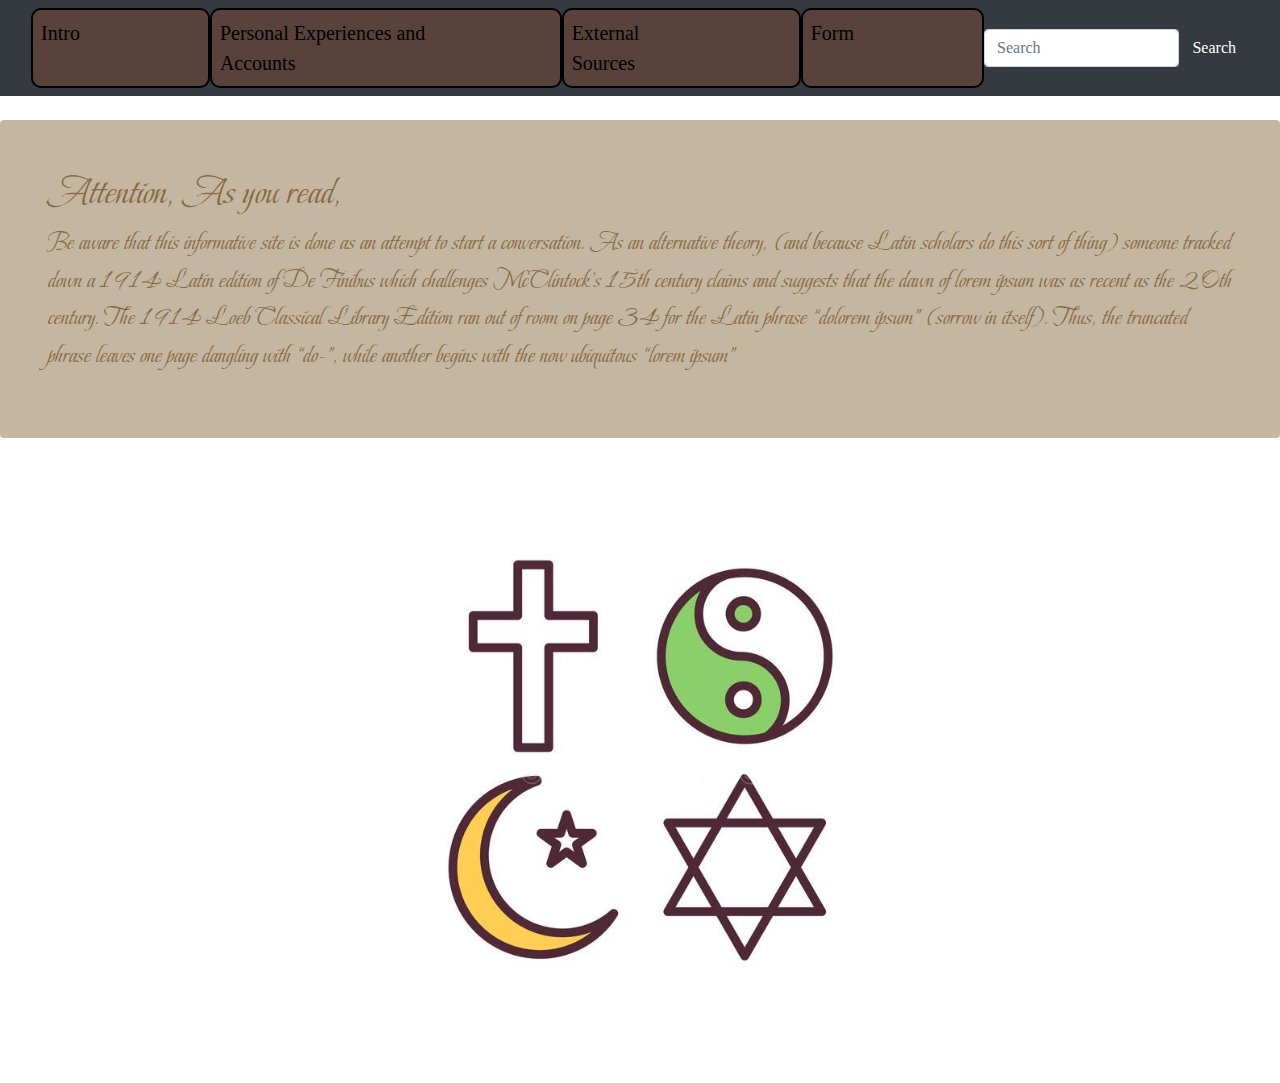
<file: Index.html>
<!DOCTYPE html>
<html lang="en">
<head>
    <link rel="stylesheet" href="https://cdn.jsdelivr.net/npm/bootstrap@4.3.1/dist/css/bootstrap.min.css" integrity="sha384-ggOyR0iXCbMQv3Xipma34MD+dH/1fQ784/j6cY/iJTQUOhcWr7x9JvoRxT2MZw1T" crossorigin="anonymous">

    <meta charset="UTF-8">
    <meta http-equiv="X-UA-Compatible" content="IE=edge">
    <meta name="viewport" content="width=device-width, initial-scale=1.0">
    <title>Document</title>
    <link rel="stylesheet" href="Styles.css" /> 
    <link rel="icon" type="image/x-icon" href="ReligionIcon.jpeg">
    <script src="Linkhover.js"></script>

    <style>
        li{
            border: 2px solid black;
            border-collapse: collapse;
            
            padding-right: 120px;
            border-radius: 10px;
            background-color: rgba(160, 82, 53, 0.342);
        }
    </style>
</head>
<body  style= "background-image: url(https://media.istockphoto.com/photos/old-stained-paper-texture-picture-id523766804?b=1&k=20&m=523766804&s=612x612&w=0&h=f8tmDlIzbGjtEmx1zoTLq4ZwtIEY8WoTFh2V-Xz_QGk=);">
    <nav class="navbar navbar-expand-sm bg-dark navbar-dark">
        <div style="background-image: url(https://cdn.shoplightspeed.com/shops/628395/files/16550306/1600x2048x1/egyptian-papyrus-light-16-x-24.jpg); font-family: 'Times New Roman', Times, serif; font-size: 20px; " class="container-fluid">
          <ul class="navbar-nav">
            <li  class="nav-item">
              <a style= "color: black; "  class="nav-link" href="Intro.html">Intro</a>
            </li>
            <li class="nav-item">
              <a style= "color: black" class="nav-link" href="PersonalExperiences.html">Personal Experiences and Accounts</a>
            </li>
            <li class="nav-item">
              <a style= "color: black" class="nav-link" href="ExternaSources.html">External Sources</a>
            </li>
            <li class="nav-item">
              <a style= "color: black" class="nav-link" href="Form.html">Form</a>
            </li>
          </ul>
          <form class="d-flex">
            <input class="form-control me-2" type="text" placeholder="Search">
            <button class="btn btn-dark" type="button">Search</button>
          </form>
        </div>
      </nav>
      <div class="mt-4 p-5 rounded" style="background-color: rgba(122, 89, 40, 0.438); color: rgba(112, 77, 32, 0.74);">
        <h1>Attention, As you read,</h1>
        <p style=>Be aware that this informative site is done as an attempt to start a conversation.
            As an alternative theory, 
            (and because Latin scholars do this sort of thing) someone tracked down a 1914 Latin edition of De Finibus which challenges 
            McClintock's 15th century claims and suggests that the dawn of lorem ipsum was as recent as the 20th century. The 1914 Loeb 
            Classical Library Edition ran out of room on page 34 for the Latin phrase “dolorem ipsum” (sorrow in itself). Thus, 
            the truncated phrase leaves one page dangling with “do-”, while another begins with the now ubiquitous “lorem ipsum”</p>
      </div>
      <script src="Linkhover.js"></script>
      <img src="IMG_2753.jpg" width="645" height="645" usemap="#image-map" style= "display: block;
      margin-left: auto;
      margin-right: auto;">


      <map name="image-map" id="image-map">

          <area target="_parent" alt="Christianity" title="Christianity" href="Christianity.html" coords="394,408,4,2" shape="rect">
          <area target="_parent" alt="Islam" title="Islam" href="Islam.html" coords="4,799,396,409" shape="rect">
          <area target="_parent" alt="Judaism" title="Judaism" href="Judaism.html" coords="797,797,397,409" shape="rect">
          <area target="_parent" alt="Daoism" title="Daoism" href="Daoism.html" coords="796,0,395,408" shape="rect">

      </map>
</body>
</html>
</file>
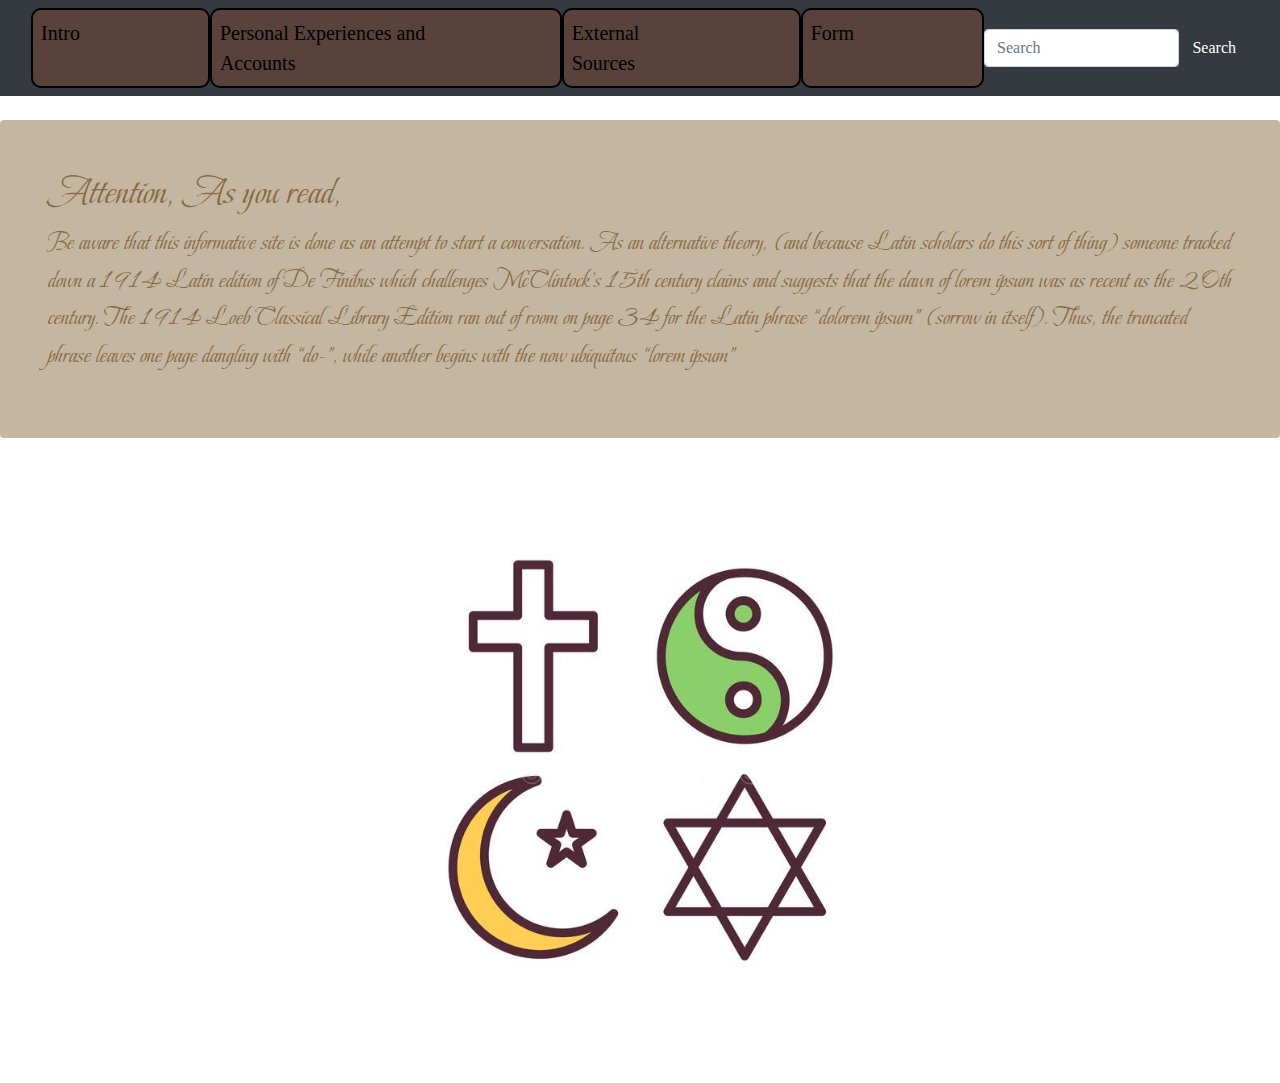
<file: index.html>
<!DOCTYPE html>
<html lang="en">
<head>
    <link rel="stylesheet" href="https://cdn.jsdelivr.net/npm/bootstrap@4.3.1/dist/css/bootstrap.min.css" integrity="sha384-ggOyR0iXCbMQv3Xipma34MD+dH/1fQ784/j6cY/iJTQUOhcWr7x9JvoRxT2MZw1T" crossorigin="anonymous">

    <meta charset="UTF-8">
    <meta http-equiv="X-UA-Compatible" content="IE=edge">
    <meta name="viewport" content="width=device-width, initial-scale=1.0">
    <title>Document</title>
    <link rel="stylesheet" href="Styles.css" /> 
    <link rel="icon" type="image/x-icon" href="ReligionIcon.jpeg">
    <script src="Linkhover.js"></script>

    <style>
        li{
            border: 2px solid black;
            border-collapse: collapse;
            
            padding-right: 120px;
            border-radius: 10px;
            background-color: rgba(160, 82, 53, 0.342);
        }
    </style>
</head>
<body  style= "background-image: url(https://media.istockphoto.com/photos/old-stained-paper-texture-picture-id523766804?b=1&k=20&m=523766804&s=612x612&w=0&h=f8tmDlIzbGjtEmx1zoTLq4ZwtIEY8WoTFh2V-Xz_QGk=);">
    <nav class="navbar navbar-expand-sm bg-dark navbar-dark">
        <div style="background-image: url(https://cdn.shoplightspeed.com/shops/628395/files/16550306/1600x2048x1/egyptian-papyrus-light-16-x-24.jpg); font-family: 'Times New Roman', Times, serif; font-size: 20px; " class="container-fluid">
          <ul class="navbar-nav">
            <li  class="nav-item">
              <a style= "color: black; "  class="nav-link" href="Intro.html">Intro</a>
            </li>
            <li class="nav-item">
              <a style= "color: black" class="nav-link" href="PersonalExperiences.html">Personal Experiences and Accounts</a>
            </li>
            <li class="nav-item">
              <a style= "color: black" class="nav-link" href="ExternaSources.html">External Sources</a>
            </li>
            <li class="nav-item">
              <a style= "color: black" class="nav-link" href="Form.html">Form</a>
            </li>
          </ul>
          <form class="d-flex">
            <input class="form-control me-2" type="text" placeholder="Search">
            <button class="btn btn-dark" type="button">Search</button>
          </form>
        </div>
      </nav>
      <div class="mt-4 p-5 rounded" style="background-color: rgba(122, 89, 40, 0.438); color: rgba(112, 77, 32, 0.74);">
        <h1>Attention, As you read,</h1>
        <p style=>Be aware that this informative site is done as an attempt to start a conversation.
            As an alternative theory, 
            (and because Latin scholars do this sort of thing) someone tracked down a 1914 Latin edition of De Finibus which challenges 
            McClintock's 15th century claims and suggests that the dawn of lorem ipsum was as recent as the 20th century. The 1914 Loeb 
            Classical Library Edition ran out of room on page 34 for the Latin phrase “dolorem ipsum” (sorrow in itself). Thus, 
            the truncated phrase leaves one page dangling with “do-”, while another begins with the now ubiquitous “lorem ipsum”</p>
      </div>
      <script src="Linkhover.js"></script>
      <img src="IMG_2753.jpg" width="645" height="645" usemap="#image-map" style= "display: block;
      margin-left: auto;
      margin-right: auto;">


      <map name="image-map" id="image-map">

          <area target="_parent" alt="Christianity" title="Christianity" href="Christianity.html" coords="394,408,4,2" shape="rect">
          <area target="_parent" alt="Islam" title="Islam" href="Islam.html" coords="4,799,396,409" shape="rect">
          <area target="_parent" alt="Judaism" title="Judaism" href="Judaism.html" coords="797,797,397,409" shape="rect">
          <area target="_parent" alt="Daoism" title="Daoism" href="Daoism.html" coords="796,0,395,408" shape="rect">

      </map>
</body>
</html>
</file>
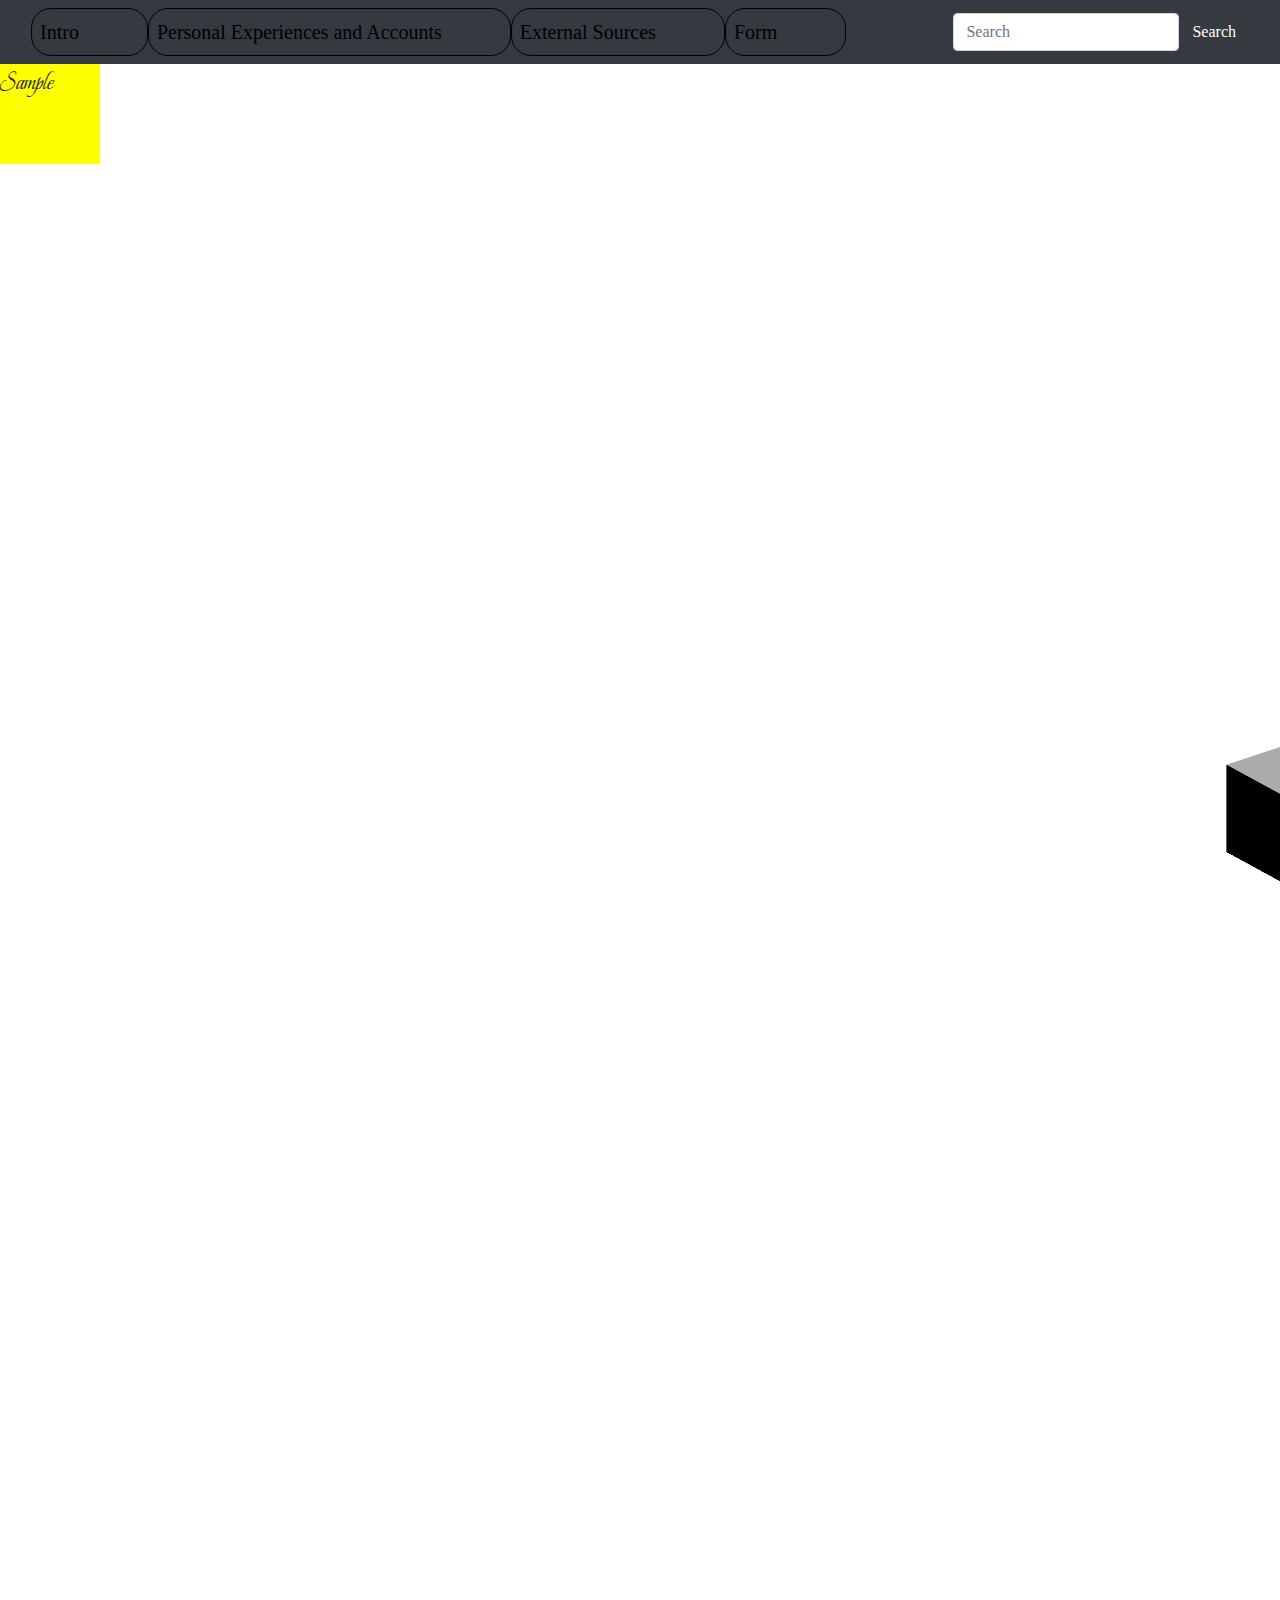
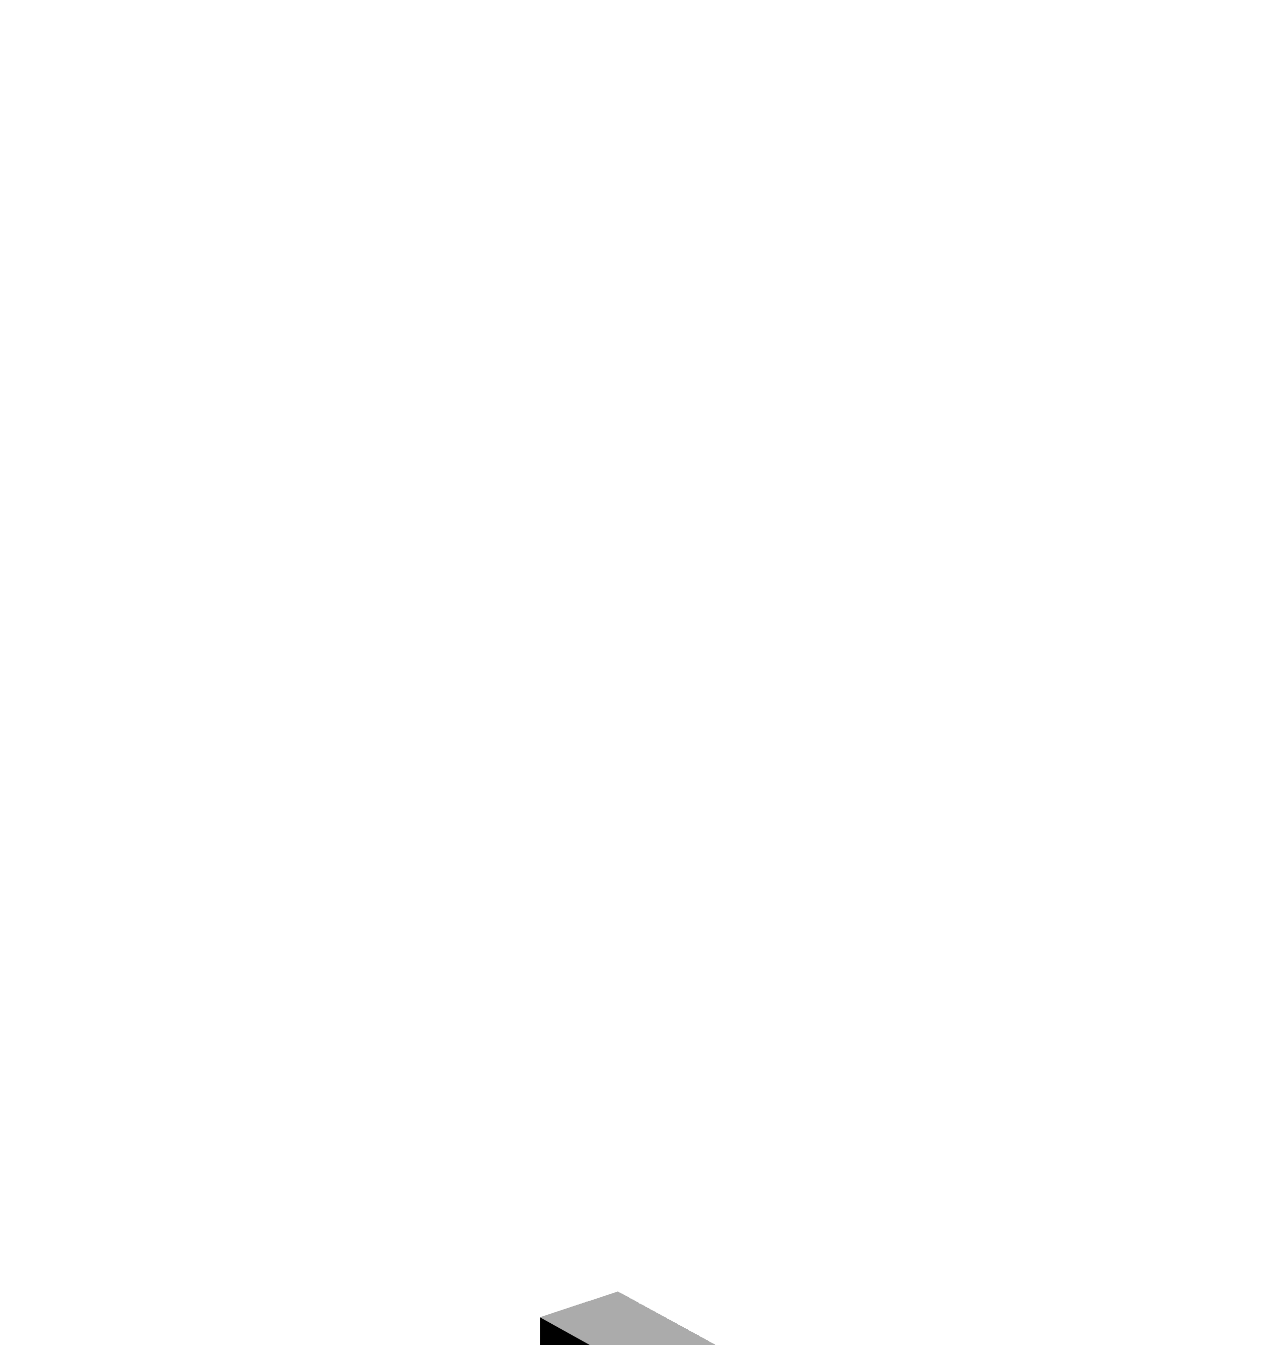
<file: Christianity.html>
<!DOCTYPE html>
<html lang="en">
<head>
    <link rel="stylesheet" href="https://cdn.jsdelivr.net/npm/bootstrap@4.3.1/dist/css/bootstrap.min.css" integrity="sha384-ggOyR0iXCbMQv3Xipma34MD+dH/1fQ784/j6cY/iJTQUOhcWr7x9JvoRxT2MZw1T" crossorigin="anonymous">

    <meta charset="UTF-8">
    <meta http-equiv="X-UA-Compatible" content="IE=edge">
    <meta name="viewport" content="width=device-width, initial-scale=1.0">
    <title>Document</title>
    <link rel="stylesheet" href="Styles.css" /> 
    <link rel="icon" type="image/x-icon" href="ReligionIcon.jpeg">
    <script src="Linkhover.js"></script>
    <style>
        li{
            border: 1px solid black;
            border-collapse: collapse;
            border-radius: 20px;
            padding-right: 60px;
        }
    </style>
</head>
<body  style= "background-image: url(https://media.istockphoto.com/photos/old-stained-paper-texture-picture-id523766804?b=1&k=20&m=523766804&s=612x612&w=0&h=f8tmDlIzbGjtEmx1zoTLq4ZwtIEY8WoTFh2V-Xz_QGk=);">
    <nav class="navbar navbar-expand-sm bg-dark navbar-dark">
        <div style="background-image: url(https://cdn.shoplightspeed.com/shops/628395/files/16550306/1600x2048x1/egyptian-papyrus-light-16-x-24.jpg); font-family: 'Times New Roman', Times, serif; font-size: 20px; " class="container-fluid">
          <ul class="navbar-nav">
            <li  class="nav-item">
              <a style= "color: black; "  class="nav-link" href="Intro.html">Intro</a>
            </li>
            <li class="nav-item">
              <a style= "color: black" class="nav-link" href="PersonalExperiences.html">Personal Experiences and Accounts</a>
            </li>
            <li class="nav-item">
              <a style= "color: black" class="nav-link" href="ExternaSources.html">External Sources</a>
            </li>
            <li class="nav-item">
              <a style= "color: black" class="nav-link" href="Form.html">Form</a>
            </li>
          </ul>
          <form class="d-flex">
            <input class="form-control me-2" type="text" placeholder="Search">
            <button class="btn btn-dark" type="button">Search</button>
          </form>
        </div>

      </nav>
      <script src="Linkhover.js"></script>
      <div id="animate">Sample</div>

        <center>
            <!-- The image has scrolling behavior to left -->
            <marquee  behavior="scroll" direction="left">        
                  <img src=
        "Crosses.png"
                  alt="GeeksforGeeks logo"> 
            </marquee>  
              
           <!-- The image has scrolling behavior to the upper direction. -->
           <marquee  behavior="scroll" direction="up">         
                  <img src= 
        "Crosses.png"
                  alt="Cross logo"> 
            </marquee>  
        </center>

</body>
</html>
</file>
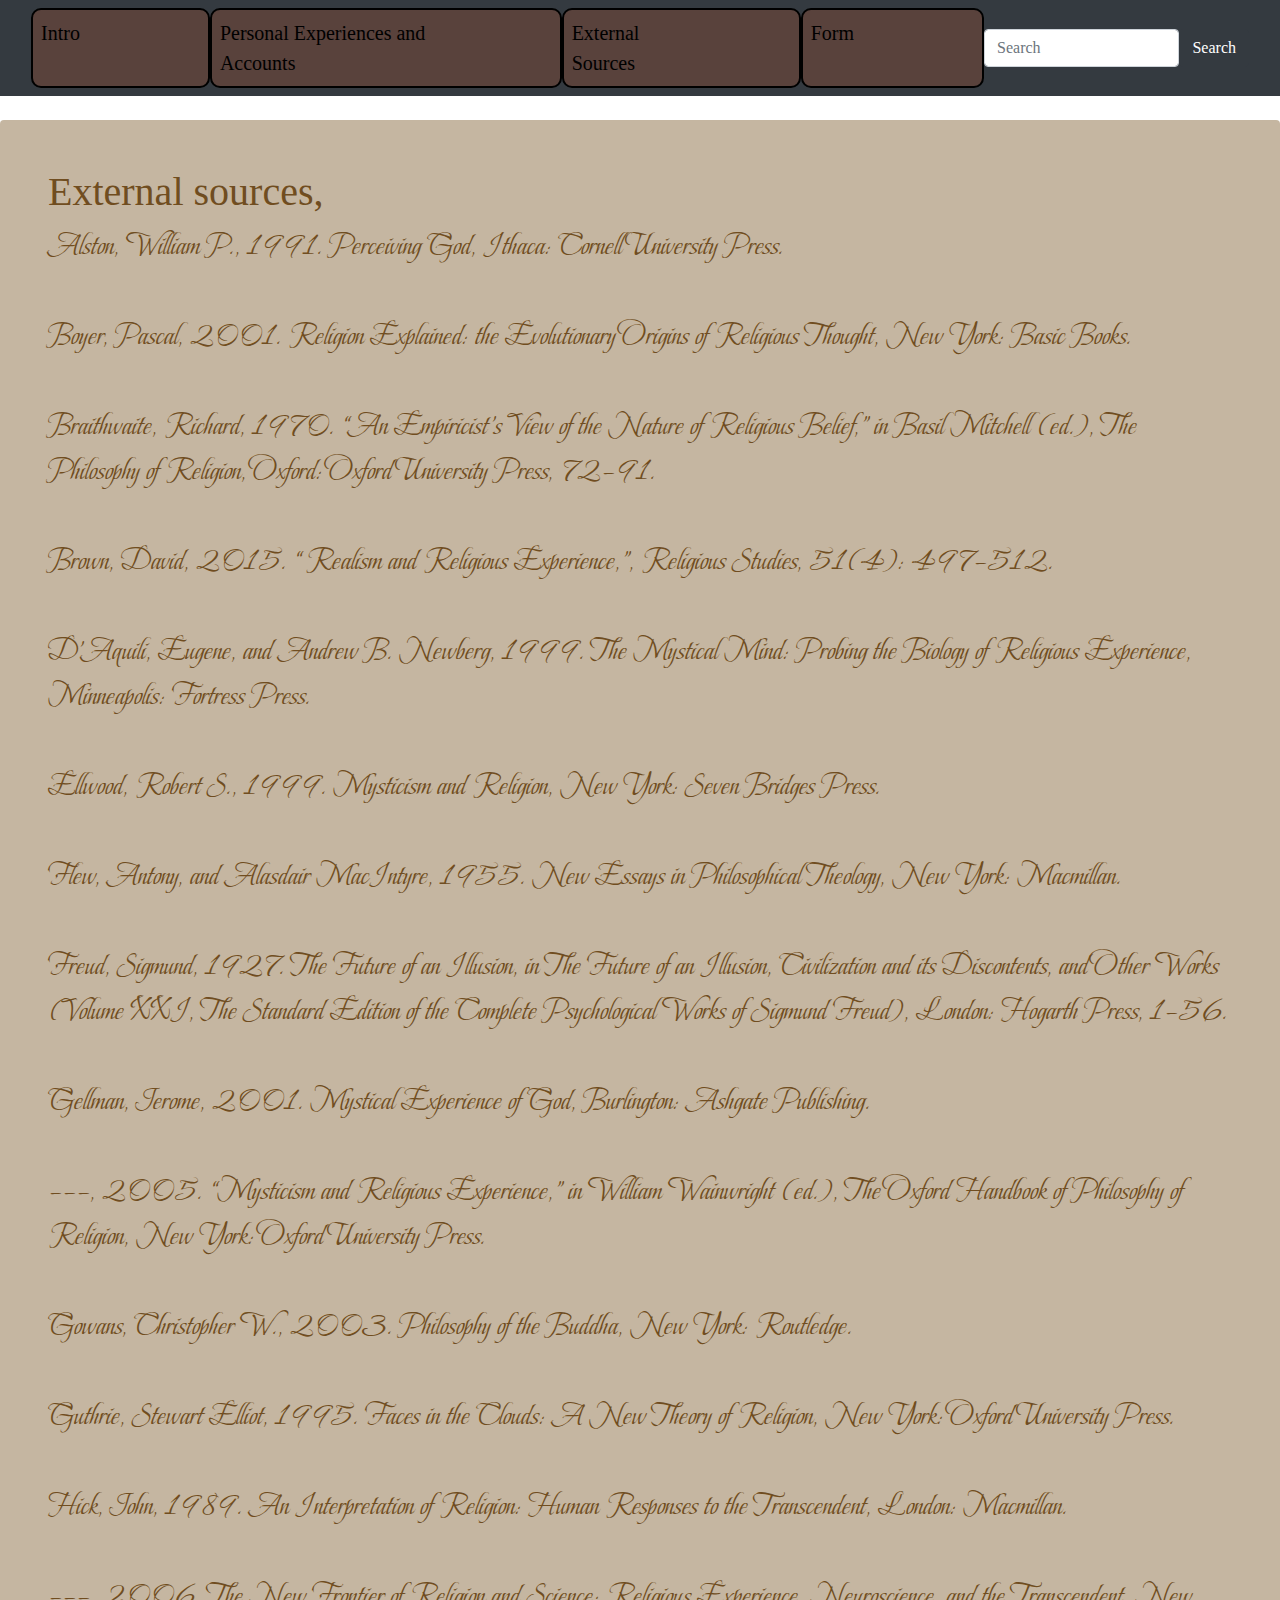
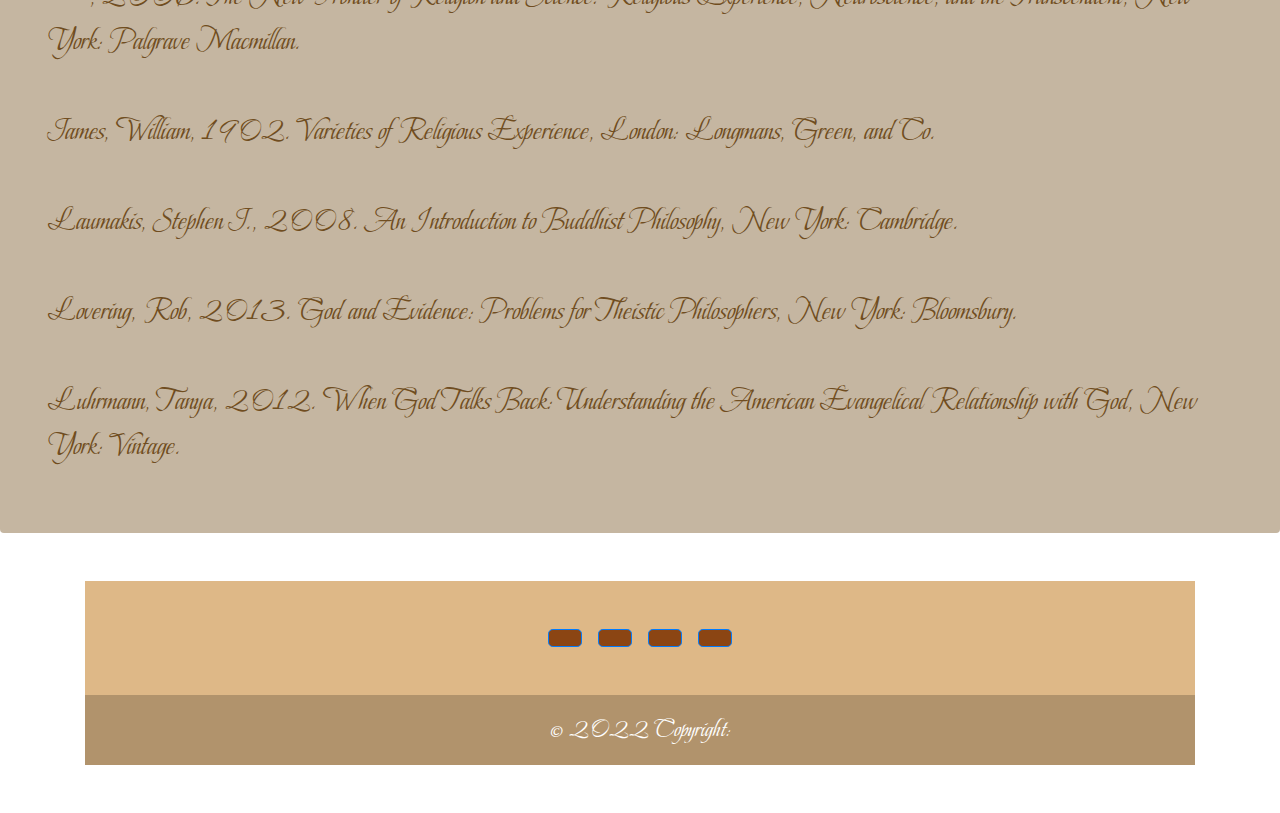
<file: ExternaSources.html>
<!DOCTYPE html>
<html lang="en">
<head>
    <link rel="stylesheet" href="https://cdn.jsdelivr.net/npm/bootstrap@4.3.1/dist/css/bootstrap.min.css" integrity="sha384-ggOyR0iXCbMQv3Xipma34MD+dH/1fQ784/j6cY/iJTQUOhcWr7x9JvoRxT2MZw1T" crossorigin="anonymous">

    <meta charset="UTF-8">
    <meta http-equiv="X-UA-Compatible" content="IE=edge">
    <meta name="viewport" content="width=device-width, initial-scale=1.0">
    <title>Document</title>
    <link rel="stylesheet" href="Styles.css" />
    <link rel="icon" type="image/x-icon" href="ReligionIcon.jpeg">
    <script src="Linkhover.js"></script>

    <style>
        li {
            border: 2px solid black;
            border-collapse: collapse;
            padding-right: 120px;
            border-radius: 10px;
            background-color: rgba(160, 82, 53, 0.342);
        }
    </style>
</head>
<body style="background-image: url(https://media.istockphoto.com/photos/old-stained-paper-texture-picture-id523766804?b=1&k=20&m=523766804&s=612x612&w=0&h=f8tmDlIzbGjtEmx1zoTLq4ZwtIEY8WoTFh2V-Xz_QGk=);">
    <nav class="navbar navbar-expand-sm bg-dark navbar-dark">
        <div style="background-image: url(https://cdn.shoplightspeed.com/shops/628395/files/16550306/1600x2048x1/egyptian-papyrus-light-16-x-24.jpg); font-family: 'Times New Roman', Times, serif; font-size: 20px; " class="container-fluid">
            <ul class="navbar-nav">
                <li class="nav-item">
                    <a style="color: black; " class="nav-link" href="Intro.html">Intro</a>
                </li>
                <li class="nav-item">
                    <a style="color: black" class="nav-link" href="PersonalExperiences.html">Personal Experiences and Accounts</a>
                </li>
                <li class="nav-item">
                    <a style="color: black" class="nav-link" href="ExternaSources.html">External Sources</a>
                </li>
                <li class="nav-item">
                    <a style="color: black" class="nav-link" href="Form.html">Form</a>
                </li>
            </ul>
            <form class="d-flex">
                <input class="form-control me-2" type="text" placeholder="Search">
                <button class="btn btn-dark" type="button">Search</button>
            </form>
        </div>
    </nav>
    <div class="mt-4 p-5 rounded" style="background-color: rgba(122, 89, 40, 0.438); color: rgba(112, 77, 32);">
        <h1 style="font-family:'Times New Roman', Times, serif">External sources,</h1>
        <p style="font-size:larger">
            Alston, William P., 1991. Perceiving God, Ithaca: Cornell University Press.
            <br />
            <br />
            Boyer, Pascal, 2001. Religion Explained: the Evolutionary Origins of Religious Thought, New York: Basic Books.
            <br />
            <br />
            Braithwaite, Richard, 1970. “An Empiricist’s View of the Nature of Religious Belief,” in Basil Mitchell (ed.), The Philosophy of Religion, Oxford: Oxford University Press, 72–91.
            <br />
            <br />
            Brown, David, 2015. “Realism and Religious Experience,”, Religious Studies, 51(4): 497–512.
            <br />
            <br />
            D’Aquili, Eugene, and Andrew B. Newberg, 1999. The Mystical Mind: Probing the Biology of Religious Experience, Minneapolis: Fortress Press.
            <br />
            <br />
            Ellwood, Robert S., 1999. Mysticism and Religion, New York: Seven Bridges Press.
            <br />
            <br />
            Flew, Antony, and Alasdair MacIntyre, 1955. New Essays in Philosophical Theology, New York: Macmillan.
            <br />
            <br />
            Freud, Sigmund, 1927. The Future of an Illusion, in The Future of an Illusion, Civilization and its Discontents, and Other Works (Volume XXI, The Standard Edition of the Complete Psychological Works of Sigmund Freud), London: Hogarth Press, 1–56.
            <br />
            <br />
            Gellman, Jerome, 2001. Mystical Experience of God, Burlington: Ashgate Publishing.
            <br />
            <br />
            –––, 2005. “Mysticism and Religious Experience,” in William Wainwright (ed.), The Oxford Handbook of Philosophy of Religion, New York: Oxford University Press.
            <br />
            <br />
            Gowans, Christopher W., 2003. Philosophy of the Buddha, New York: Routledge.
            <br />
            <br />
            Guthrie, Stewart Elliot, 1995. Faces in the Clouds: A New Theory of Religion, New York: Oxford University Press.
            <br />
            <br />
            Hick, John, 1989. An Interpretation of Religion: Human Responses to the Transcendent, London: Macmillan.
            <br />
            <br />
            –––, 2006. The New Frontier of Religion and Science: Religious Experience, Neuroscience, and the Transcendent, New York: Palgrave Macmillan.
            <br />
            <br />
            James, William, 1902. Varieties of Religious Experience, London: Longmans, Green, and Co.
            <br />
            <br />
            Laumakis, Stephen J., 2008. An Introduction to Buddhist Philosophy, New York: Cambridge.
            <br />
            <br />
            Lovering, Rob, 2013. God and Evidence: Problems for Theistic Philosophers, New York: Bloomsbury.
            <br />
            <br />
            Luhrmann, Tanya, 2012. When God Talks Back: Understanding the American Evangelical Relationship with God, New York: Vintage.

        </p>
    </div>
    <script src="Linkhover.js"></script>


</body>

 


<div class="container my-5">

    <footer class="text-center text-lg-start" style="background-color: burlywood;">
        <div class="container d-flex justify-content-center py-5">
            <button type="button" class="btn btn-primary btn-lg btn-floating mx-2" style="background-color: saddlebrown;">
                <i class="fab fa-facebook-f"></i>
            </button>
            <button type="button" class="btn btn-primary btn-lg btn-floating mx-2" style="background-color: saddlebrown;">
                <i class="fab fa-youtube"></i>
            </button>
            <button type="button" class="btn btn-primary btn-lg btn-floating mx-2" style="background-color: saddlebrown;">
                <i class="fab fa-instagram"></i>
            </button>
            <button type="button" class="btn btn-primary btn-lg btn-floating mx-2" style="background-color: saddlebrown;">
                <i class="fab fa-twitter"></i>
            </button>
        </div>

        <!-- Copyright -->
        <div class="text-center text-white p-3" style="background-color: rgba(0, 0, 0, 0.2);">
            © 2022 Copyright:

        </div>
        <!-- Copyright -->
    </footer>

</div>
</html>
</file>
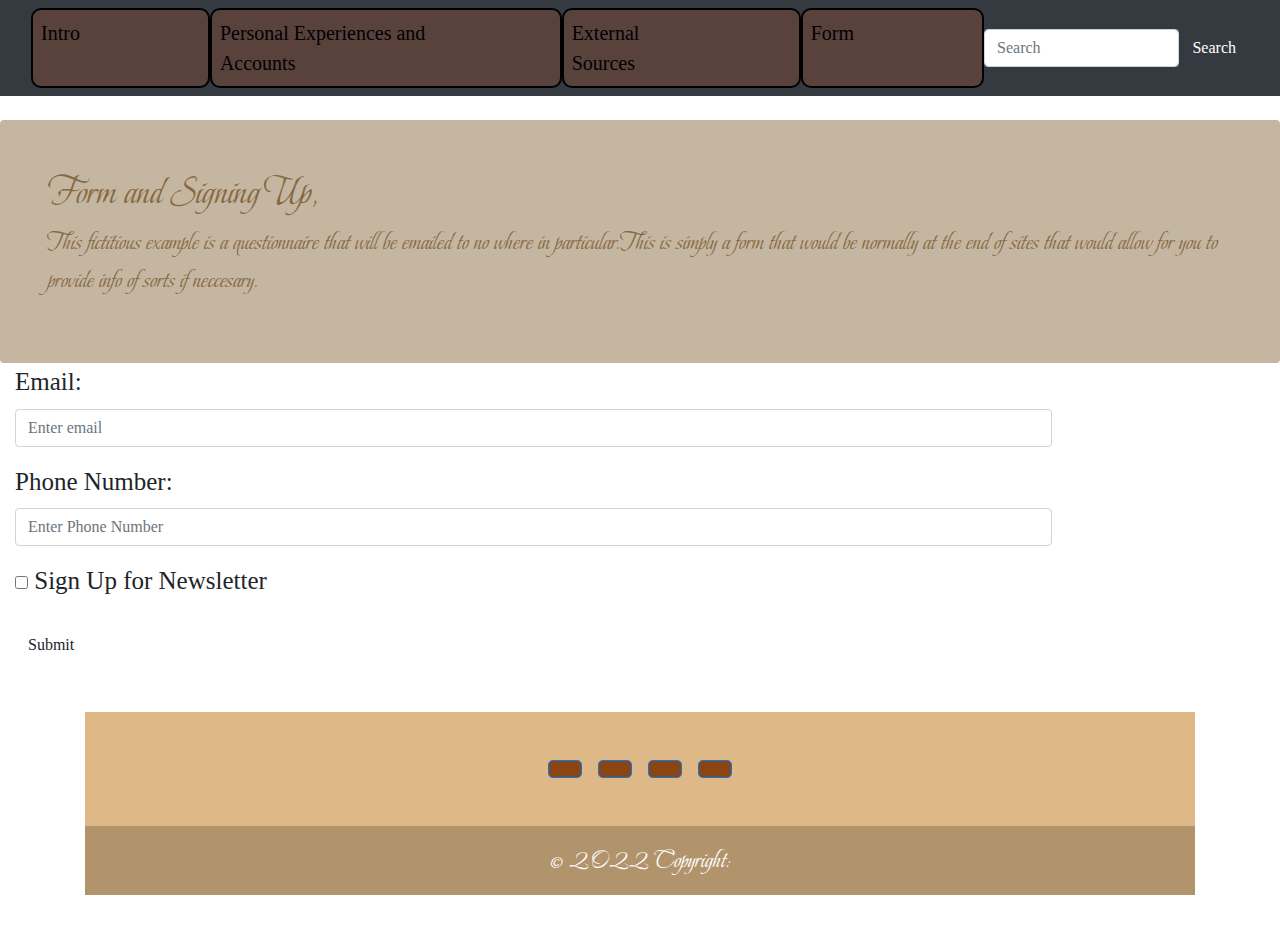
<file: Form.html>
<!DOCTYPE html>
<html lang="en">
<head>
    <link rel="stylesheet" href="https://cdn.jsdelivr.net/npm/bootstrap@4.3.1/dist/css/bootstrap.min.css" integrity="sha384-ggOyR0iXCbMQv3Xipma34MD+dH/1fQ784/j6cY/iJTQUOhcWr7x9JvoRxT2MZw1T" crossorigin="anonymous">

    <meta charset="UTF-8">
    <meta http-equiv="X-UA-Compatible" content="IE=edge">
    <meta name="viewport" content="width=device-width, initial-scale=1.0">
    <title>Document</title>
    <link rel="stylesheet" href="Styles.css" />
    <link rel="icon" type="image/x-icon" href="ReligionIcon.jpeg">
    <script src="Linkhover.js"></script>

    <style>
        li {
            border: 2px solid black;
            border-collapse: collapse;
            padding-right: 120px;
            border-radius: 10px;
            background-color: rgba(160, 82, 53, 0.342);
        }
    </style>
</head>
<body style="background-image: url(https://media.istockphoto.com/photos/old-stained-paper-texture-picture-id523766804?b=1&k=20&m=523766804&s=612x612&w=0&h=f8tmDlIzbGjtEmx1zoTLq4ZwtIEY8WoTFh2V-Xz_QGk=);">
    <nav class="navbar navbar-expand-sm bg-dark navbar-dark">
        <div style="background-image: url(https://cdn.shoplightspeed.com/shops/628395/files/16550306/1600x2048x1/egyptian-papyrus-light-16-x-24.jpg); font-family: 'Times New Roman', Times, serif; font-size: 20px; " class="container-fluid">
            <ul class="navbar-nav">
                <li class="nav-item">
                    <a style="color: black; " class="nav-link" href="Intro.html">Intro</a>
                </li>
                <li class="nav-item">
                    <a style="color: black" class="nav-link" href="PersonalExperiences.html">Personal Experiences and Accounts</a>
                </li>
                <li class="nav-item">
                    <a style="color: black" class="nav-link" href="ExternaSources.html">External Sources</a>
                </li>
                <li class="nav-item">
                    <a style="color: black" class="nav-link" href="Form.html">Form</a>
                </li>
            </ul>
            <form class="d-flex">
                <input class="form-control me-2" type="text" placeholder="Search">
                <button class="btn btn-dark" type="button">Search</button>
            </form>
        </div>
    </nav>
    <div class="mt-4 p-5 rounded" style="background-color: rgba(122, 89, 40, 0.438); color: rgba(112, 77, 32, 0.74);">
        <h1>Form and Signing Up,</h1>
        <p style=>
            This fictitious example is a questionnaire that will be emailed to 
            no where in particular.This is simply a form that would be normally at the end of sites that would allow
            for you to provide info of sorts if neccesary.
        </p>
    </div>
    <script src="Linkhover.js"></script>
    <form class="form-horizontal" action="/action_page.php" style="font-family:'Times New Roman'">
        <div class="form-group">
            <label class="control-label col-sm-2" for="email">Email:</label>
            <div class="col-sm-10">
                <input type="email" class="form-control" id="email" placeholder="Enter email">
            </div>
        </div>
        <div class="form-group">
            <label class="control-label col-sm-2" for="pwd">Phone Number:</label>
            <div class="col-sm-10">
                <input type="number" class="form-control" id="pwd" placeholder="Enter Phone Number">
            </div>
        </div>
        <div class="form-group">
            <div class="col-sm-offset-2 col-sm-10">
                <div class="checkbox">
                    <label><input type="checkbox"> Sign Up for Newsletter</label>
                </div>
            </div>
        </div>
        <div class="form-group">
            <div class="col-sm-offset-2 col-sm-10">
                <button type="submit" class="btn btn-default">Submit</button>
            </div>
        </div>
    </form>
</body>




<div class="container my-5">

    <footer class="text-center text-lg-start" style="background-color: burlywood;">
        <div class="container d-flex justify-content-center py-5">
            <button type="button" class="btn btn-primary btn-lg btn-floating mx-2" style="background-color: saddlebrown;">
                <i class="fab fa-facebook-f"></i>
            </button>
            <button type="button" class="btn btn-primary btn-lg btn-floating mx-2" style="background-color: saddlebrown;">
                <i class="fab fa-youtube"></i>
            </button>
            <button type="button" class="btn btn-primary btn-lg btn-floating mx-2" style="background-color: saddlebrown;">
                <i class="fab fa-instagram"></i>
            </button>
            <button type="button" class="btn btn-primary btn-lg btn-floating mx-2" style="background-color: saddlebrown;">
                <i class="fab fa-twitter"></i>
            </button>
        </div>

        <!-- Copyright -->
        <div class="text-center text-white p-3" style="background-color: rgba(0, 0, 0, 0.2);">
            © 2022 Copyright:

        </div>
        <!-- Copyright -->
    </footer>

</div>
</html>
</file>
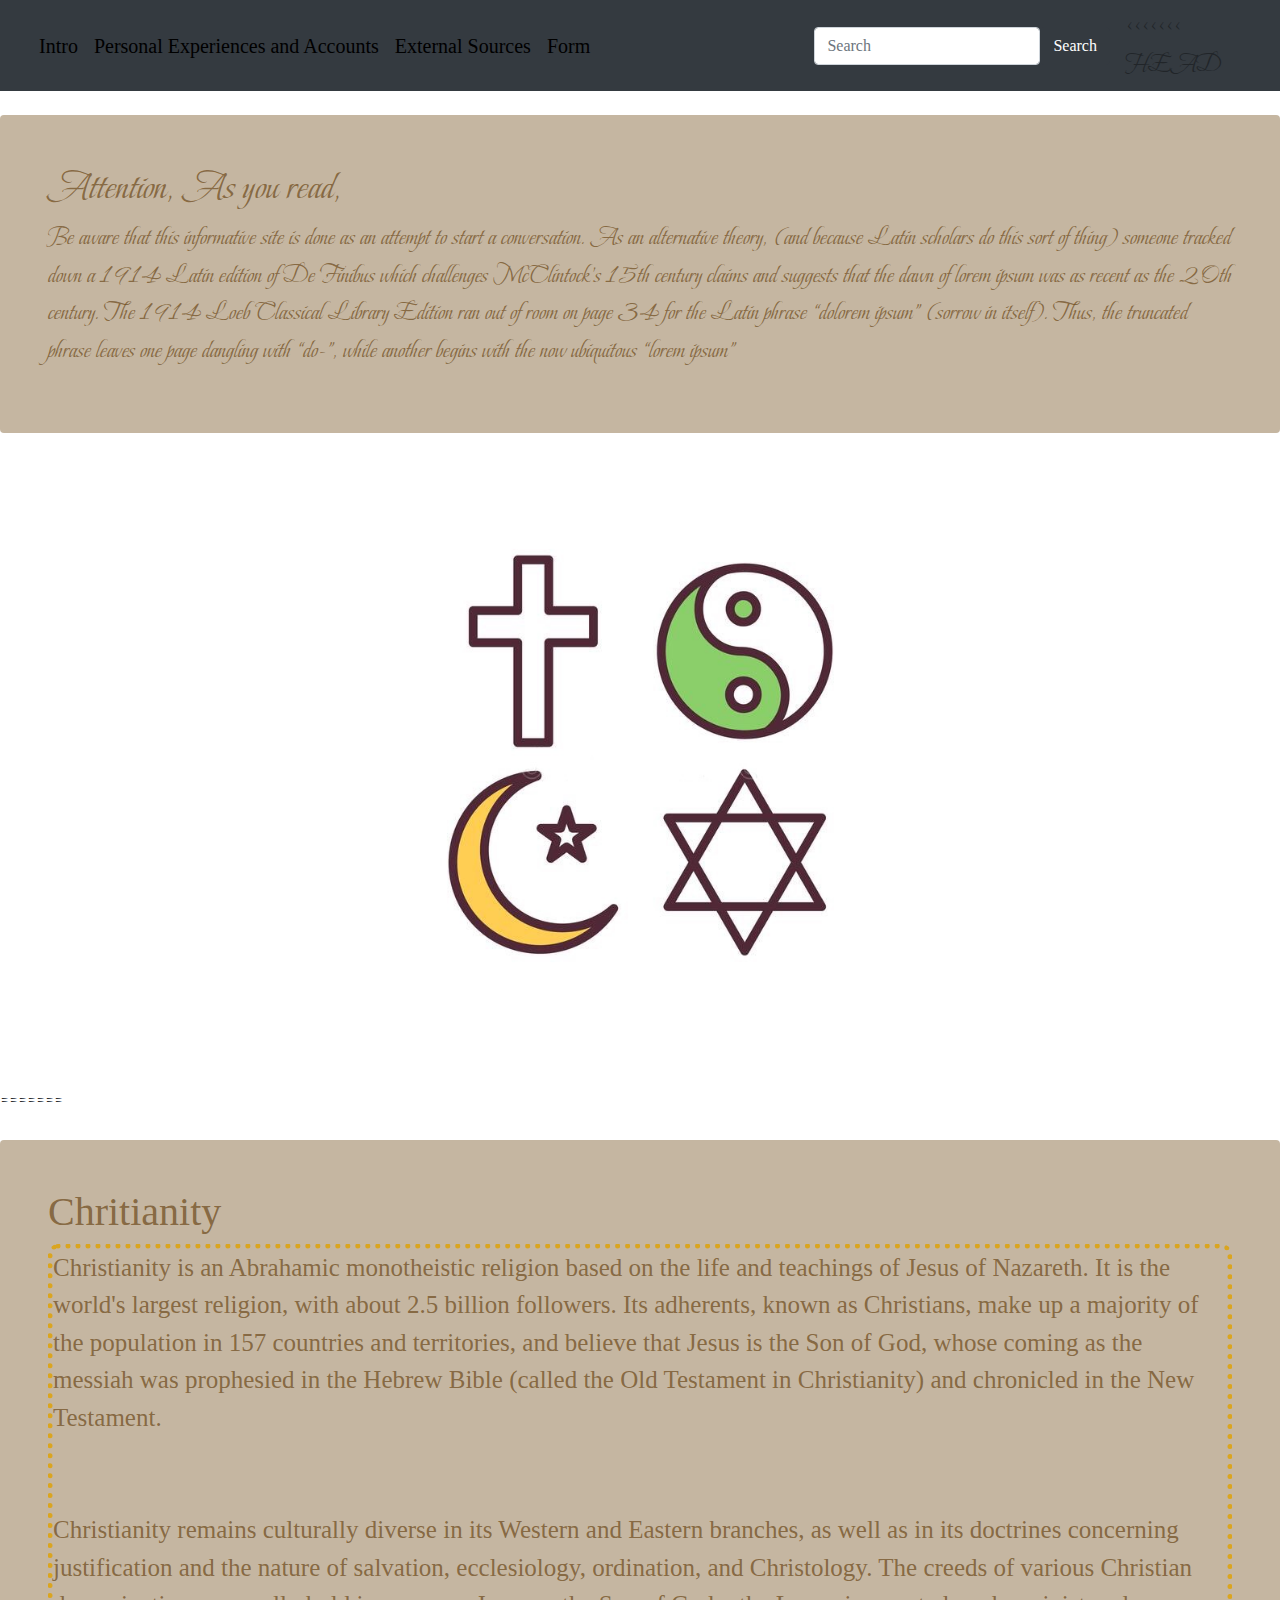
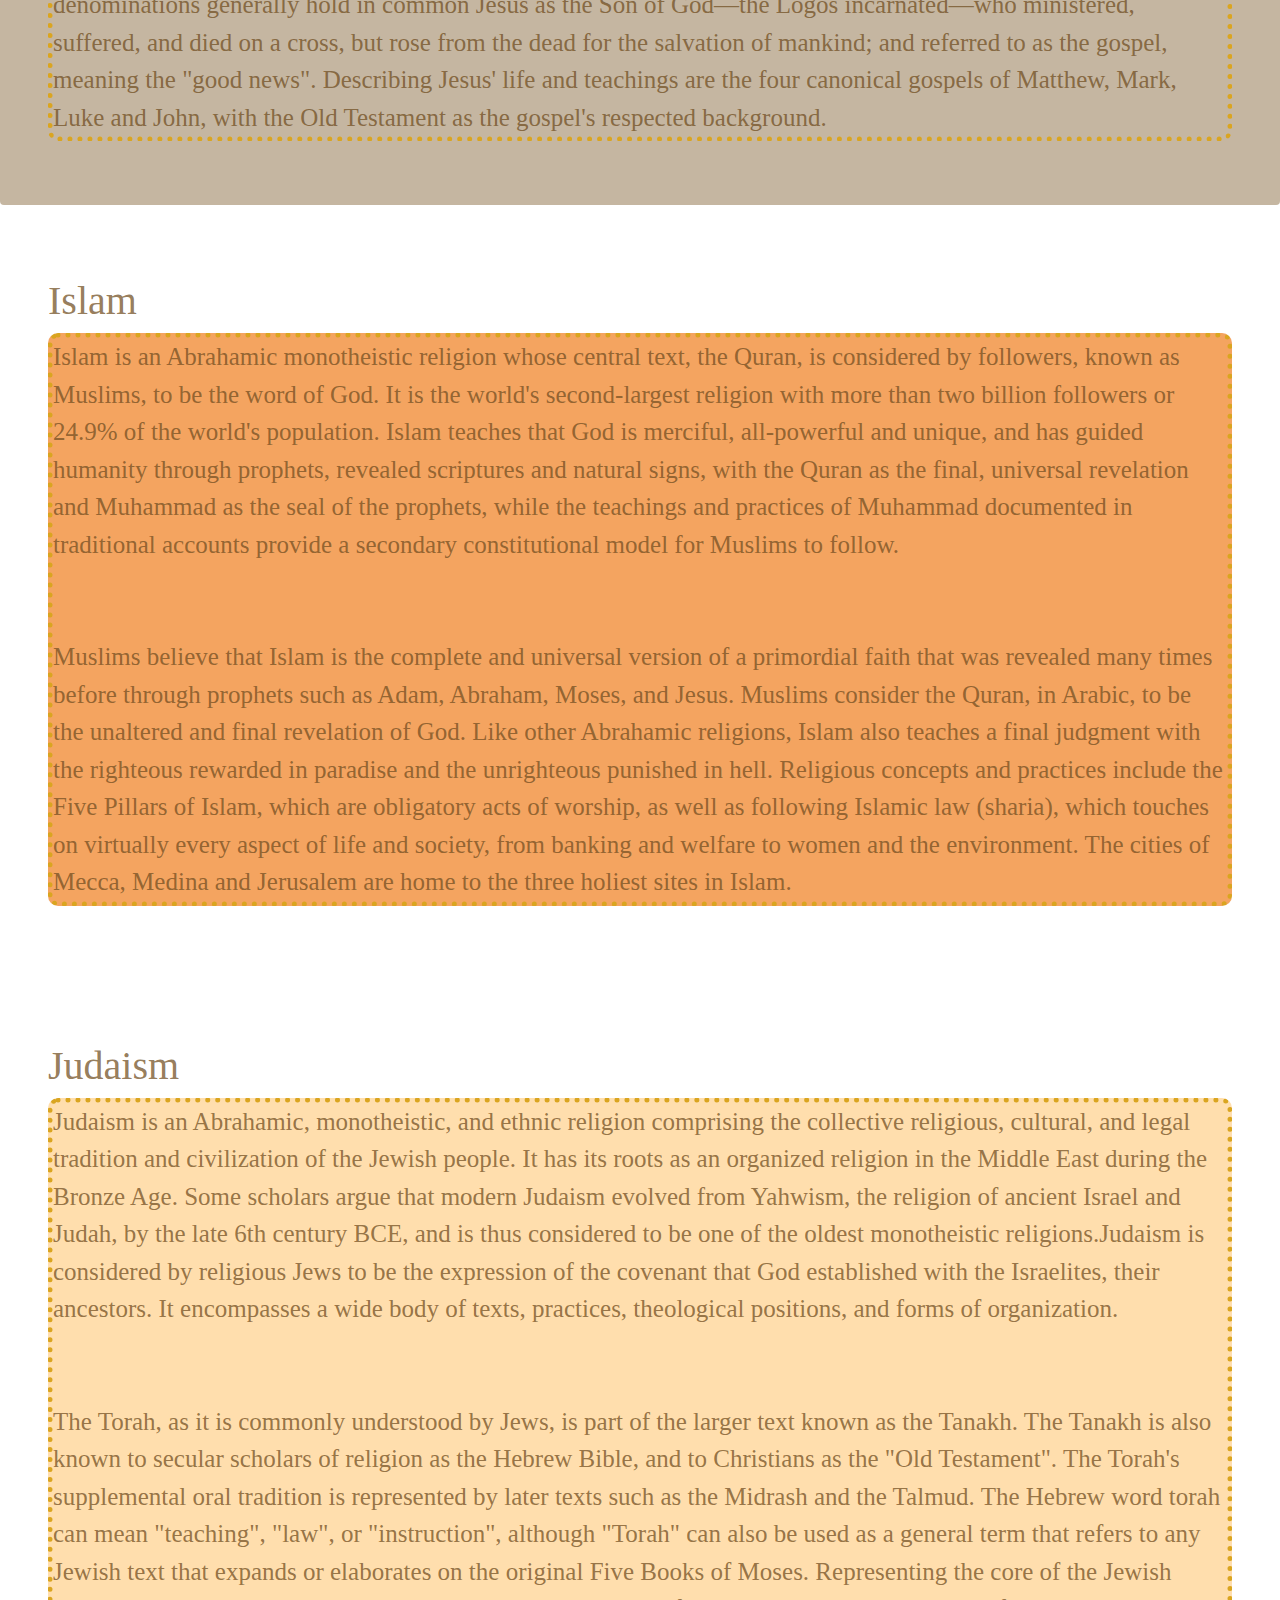
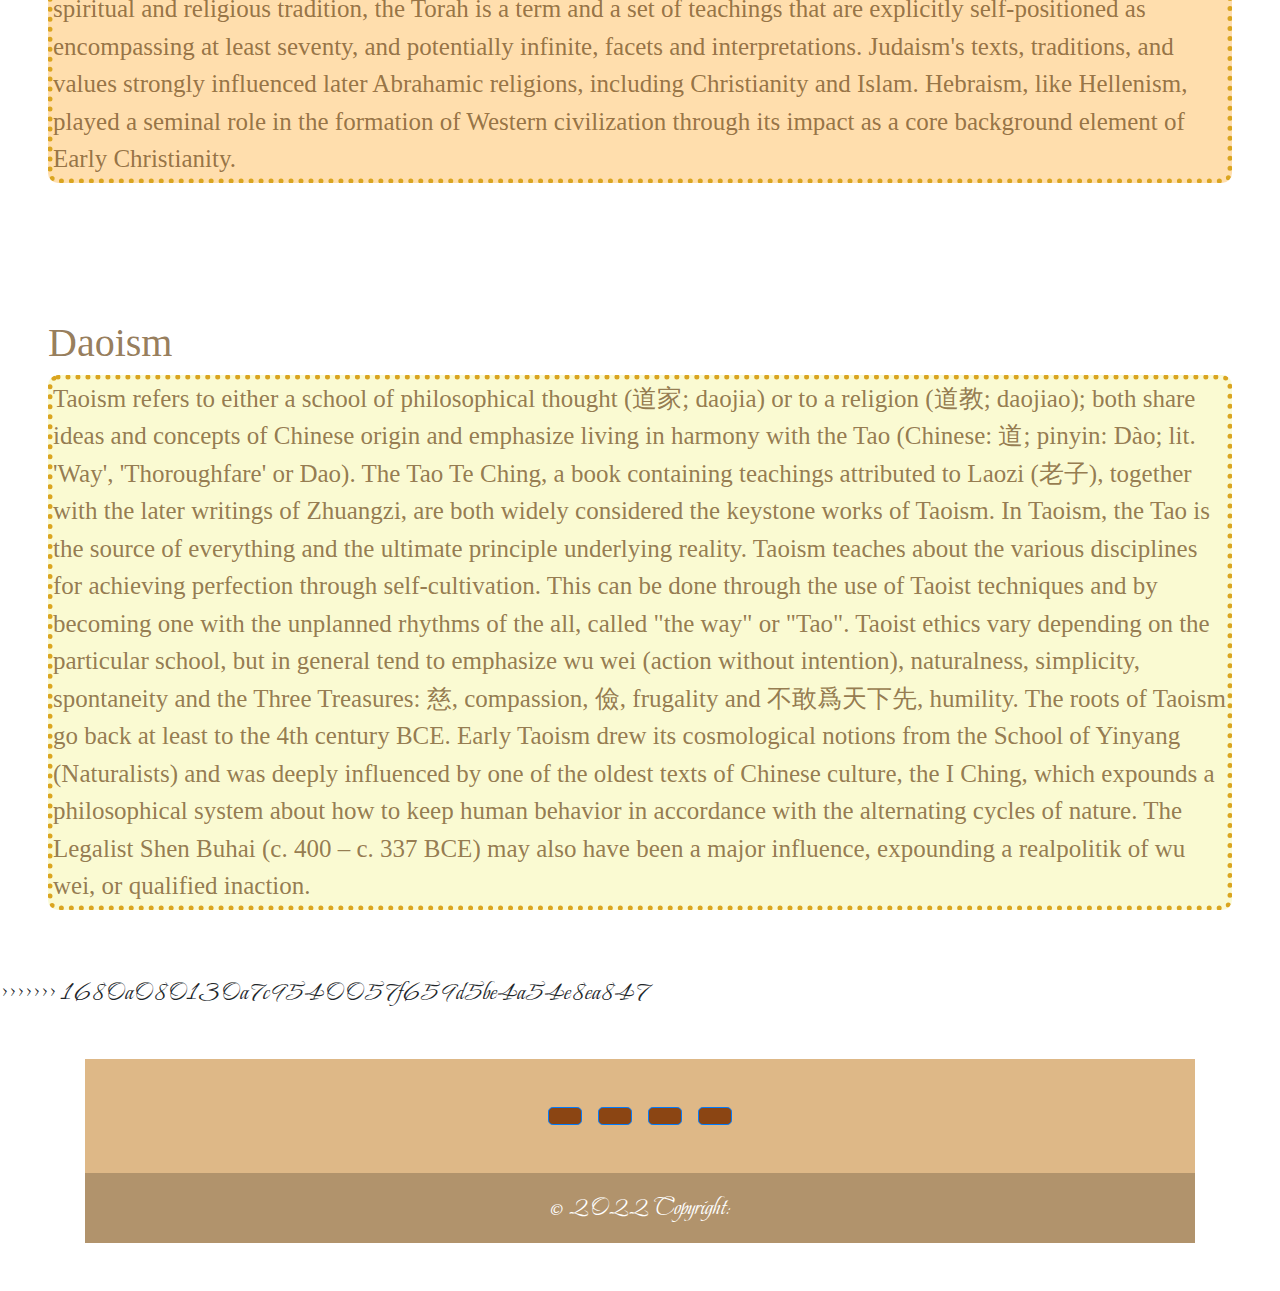
<file: Intro.html>
<!DOCTYPE html>
<html lang="en">
<head>
    <link rel="stylesheet" href="https://cdn.jsdelivr.net/npm/bootstrap@4.3.1/dist/css/bootstrap.min.css" integrity="sha384-ggOyR0iXCbMQv3Xipma34MD+dH/1fQ784/j6cY/iJTQUOhcWr7x9JvoRxT2MZw1T" crossorigin="anonymous">

    <meta charset="UTF-8">
    <meta http-equiv="X-UA-Compatible" content="IE=edge">
    <meta name="viewport" content="width=device-width, initial-scale=1.0">
    <title>Document</title>
    <link rel="stylesheet" href="Styles.css" />
    <link rel="icon" type="image/x-icon" href="ReligionIcon.jpeg">
    <script src="Linkhover.js"></script>

    <style>
<<<<<<< HEAD
        li{
            border: 2px solid black;
            border-collapse: collapse;
            
=======
        li {
            border: 2px solid black;
            border-collapse: collapse;
>>>>>>> 1680a080130a7c9540057f659d5be4a54e8ea847
            padding-right: 120px;
            border-radius: 10px;
            background-color: rgba(160, 82, 53, 0.342);
        }
    </style>
</head>
<body style="background-image: url(https://media.istockphoto.com/photos/old-stained-paper-texture-picture-id523766804?b=1&k=20&m=523766804&s=612x612&w=0&h=f8tmDlIzbGjtEmx1zoTLq4ZwtIEY8WoTFh2V-Xz_QGk=);">
    <nav class="navbar navbar-expand-sm bg-dark navbar-dark">
        <div style="background-image: url(https://cdn.shoplightspeed.com/shops/628395/files/16550306/1600x2048x1/egyptian-papyrus-light-16-x-24.jpg); font-family: 'Times New Roman', Times, serif; font-size: 20px; " class="container-fluid">
            <ul class="navbar-nav">
                <li class="nav-item">
                    <a style="color: black; " class="nav-link" href="Intro.html">Intro</a>
                </li>
                <li class="nav-item">
                    <a style="color: black" class="nav-link" href="PersonalExperiences.html">Personal Experiences and Accounts</a>
                </li>
                <li class="nav-item">
                    <a style="color: black" class="nav-link" href="ExternaSources.html">External Sources</a>
                </li>
                <li class="nav-item">
                    <a style="color: black" class="nav-link" href="Form.html">Form</a>
                </li>
            </ul>
            <form class="d-flex">
                <input class="form-control me-2" type="text" placeholder="Search">
                <button class="btn btn-dark" type="button">Search</button>
            </form>
        </div>
<<<<<<< HEAD
      </nav>
      <div class="mt-4 p-5 rounded" style="background-color: rgba(122, 89, 40, 0.438); color: rgba(112, 77, 32, 0.74);">
        <h1>Attention, As you read,</h1>
        <p  class =p
        
        
        
        }    >Be aware that this informative site is done as an attempt to start a conversation.
            As an alternative theory, 
            (and because Latin scholars do this sort of thing) someone tracked down a 1914 Latin edition of De Finibus which challenges 
            McClintock's 15th century claims and suggests that the dawn of lorem ipsum was as recent as the 20th century. The 1914 Loeb 
            Classical Library Edition ran out of room on page 34 for the Latin phrase “dolorem ipsum” (sorrow in itself). Thus, 
            the truncated phrase leaves one page dangling with “do-”, while another begins with the now ubiquitous “lorem ipsum”</p>
      </div>
      <script src="Linkhover.js"></script>
      <img src="IMG_2753.jpg" width="645" height="645" usemap="#image-map" style= "display: block;
      margin-left: auto;
      margin-right: auto;">


      <map name="image-map" id="image-map">

          <area target="_parent" alt="Christianity" title="Christianity" href="Christianity.html" coords="394,408,4,2" shape="rect">
          <area target="_parent" alt="Islam" title="Islam" href="Islam.html" coords="4,799,396,409" shape="rect">
          <area target="_parent" alt="Judaism" title="Judaism" href="Judaism.html" coords="797,797,397,409" shape="rect">
          <area target="_parent" alt="Daoism" title="Daoism" href="Daoism.html" coords="796,0,395,408" shape="rect">

      </map>
=======
    </nav>
    <div class="mt-4 p-5 rounded" style="background-color: rgba(122, 89, 40, 0.438); color: rgba(112, 77, 32, 0.74) ; font-family:'Times New Roman', Times, serif ">
        <h1>Chritianity</h1>
        <p style="border:dotted; border-color: goldenrod; border-width:thick; border-radius:10px">
            Christianity is an Abrahamic monotheistic religion based on the life and teachings of Jesus of Nazareth.
            It is the world's largest religion, with about 2.5 billion followers. Its adherents, known as Christians,
            make up a majority of the population in 157 countries and territories, and believe that Jesus is the Son of God,
            whose coming as the messiah was prophesied in the Hebrew Bible (called the Old Testament in Christianity) and chronicled
            in the New Testament.
            <br />
            <br />
            <br />
            Christianity remains culturally diverse in its Western and Eastern branches, as well as in its doctrines concerning justification
            and the nature of salvation, ecclesiology, ordination, and Christology. The creeds of various Christian denominations generally
            hold in common Jesus as the Son of God—the Logos incarnated—who ministered, suffered, and died on a cross, but rose from the dead
            for the salvation of mankind; and referred to as the gospel, meaning the "good news". Describing Jesus' life and teachings are the
            four canonical gospels of Matthew,
            Mark, Luke and John, with the Old Testament as the gospel's respected background.
        </p>
    </div>

    <div class="mt-4 p-5 rounded" style="background-color: peachpuff, ; color: rgba(112, 77, 32, 0.74) ; font-family:'Times New Roman', Times, serif ">
        <h1>Islam</h1>
        <p style="border:dotted; border-color: goldenrod; border-width:thick; border-radius:10px; background-color: sandybrown">
            Islam is an Abrahamic monotheistic religion whose central text,
            the Quran, is considered by followers, known as Muslims, to be the word of God. It is the world's second-largest religion
            with more than two billion followers or 24.9% of the world's population. Islam teaches that God is merciful, all-powerful and unique,
            and has guided humanity through prophets, revealed scriptures and natural signs, with the Quran as the final, universal revelation and
            Muhammad as the seal of the prophets, while the teachings and practices of Muhammad documented in traditional accounts provide a
            secondary constitutional model for Muslims to follow.
            <br />
            <br />
            <br />
            Muslims believe that Islam is the complete and universal version of a primordial faith that was revealed many times before
            through prophets such as Adam, Abraham, Moses, and Jesus. Muslims consider the Quran, in Arabic, to be the unaltered and
            final revelation of God. Like other Abrahamic religions, Islam also teaches a final judgment with the righteous rewarded
            in paradise and the unrighteous punished in hell. Religious concepts and practices include the Five Pillars of Islam, which
            are obligatory acts of worship, as well as following Islamic law (sharia), which touches on virtually every aspect of life and
            society, from banking and welfare to women and the environment. The cities of Mecca,
            Medina and Jerusalem are home to the three holiest sites in Islam.
        </p>
    </div>

    <div class="mt-4 p-5 rounded" style="background-color: peachpuff, ; color: rgba(112, 77, 32, 0.74) ; font-family:'Times New Roman', Times, serif ">
        <h1>Judaism</h1>
        <p style="background-color: navajowhite;border:dotted; border-color: goldenrod; border-width:thick; border-radius:10px">
            Judaism is an Abrahamic, monotheistic, and ethnic religion comprising the collective religious, cultural,
            and legal tradition and civilization of the Jewish people. It has its roots as an organized religion
            in the Middle East during the Bronze Age. Some scholars argue that modern Judaism evolved from Yahwism, the religion
            of ancient Israel and Judah, by the late 6th century BCE, and is thus considered to be one of the oldest monotheistic
            religions.Judaism is considered by religious Jews to be the expression of the covenant that God established with the
            Israelites, their ancestors. It encompasses a wide body of texts, practices, theological positions, and forms of organization.
            <br />
            <br />
            <br />
            The Torah, as it is commonly understood by Jews, is part of the larger text known as the Tanakh. The Tanakh is also known to
            secular scholars of religion as the Hebrew Bible, and to Christians as the "Old Testament". The Torah's supplemental oral
            tradition is represented by later texts such as the Midrash and the Talmud. The Hebrew word torah can mean "teaching", "law", or
            "instruction", although "Torah" can also be used as a general term that refers to any Jewish text that expands or elaborates on
            the original Five Books of Moses. Representing the core of the Jewish spiritual and religious tradition, the Torah is a term and a
            set of teachings that are explicitly self-positioned as encompassing at least seventy, and potentially infinite, facets and
            interpretations. Judaism's texts, traditions, and values strongly influenced later Abrahamic religions, including Christianity
            and Islam. Hebraism, like Hellenism, played a seminal role in the formation
            of Western civilization through its impact as a core background element of Early Christianity.
        </p>
    </div>

    <div class="mt-4 p-5 rounded" style="background-color: lightgoldenrodyellow, ; color: rgba(112, 77, 32, 0.74) ; font-family:'Times New Roman', Times, serif ">
        <h1>Daoism</h1>
        <p style="background-color: lightgoldenrodyellow; border: dotted; border-color: goldenrod; border-width: thick; border-radius: 10px">
            Taoism  refers to either a school of philosophical thought (道家; daojia) or to a religion (道教; daojiao); 
            both share ideas and concepts of Chinese origin and emphasize living in harmony with the Tao (Chinese: 道; 
            pinyin: Dào; lit. 'Way', 'Thoroughfare' or Dao). The Tao Te Ching, a book containing teachings attributed to 
            Laozi (老子), together with the later writings of Zhuangzi, are both widely considered the keystone works of Taoism.

            In Taoism, the Tao is the source of everything and the ultimate principle underlying reality. 
            Taoism teaches about the various disciplines for achieving perfection through self-cultivation. This can 
            be done through the use of Taoist techniques and by becoming one with the unplanned rhythms of the all, 
            called "the way" or "Tao". Taoist ethics vary depending on the particular school, but in general
            tend to emphasize wu wei (action without intention), naturalness, simplicity, spontaneity and the Three 
            Treasures: 慈, compassion, 儉, frugality and 不敢爲天下先, humility.

            The roots of Taoism go back at least to the 4th century BCE. Early Taoism drew its cosmological notions
            from the School of Yinyang (Naturalists) and was deeply influenced by one of the oldest texts of Chinese 
            culture, the I Ching, which expounds a philosophical system about how to keep human behavior in accordance 
            with the alternating cycles of nature. The Legalist Shen Buhai (c. 400 – c. 337 BCE) may also have been a major
            influence, expounding a realpolitik of wu wei, or qualified inaction.
</div>
    <script src="Linkhover.js"></script>

>>>>>>> 1680a080130a7c9540057f659d5be4a54e8ea847
</body>




<div class="container my-5">

    <footer class="text-center text-lg-start" style="background-color: burlywood;">
        <div class="container d-flex justify-content-center py-5">
            <button type="button" class="btn btn-primary btn-lg btn-floating mx-2" style="background-color: saddlebrown;">
                <i class="fab fa-facebook-f"></i>
            </button>
            <button type="button" class="btn btn-primary btn-lg btn-floating mx-2" style="background-color: saddlebrown;">
                <i class="fab fa-youtube"></i>
            </button>
            <button type="button" class="btn btn-primary btn-lg btn-floating mx-2" style="background-color: saddlebrown;">
                <i class="fab fa-instagram"></i>
            </button>
            <button type="button" class="btn btn-primary btn-lg btn-floating mx-2" style="background-color: saddlebrown;">
                <i class="fab fa-twitter"></i>
            </button>
        </div>

        <!-- Copyright -->
        <div class="text-center text-white p-3" style="background-color: rgba(0, 0, 0, 0.2);">
            © 2022 Copyright:

        </div>
        <!-- Copyright -->
    </footer>

</div>
</html>
</file>
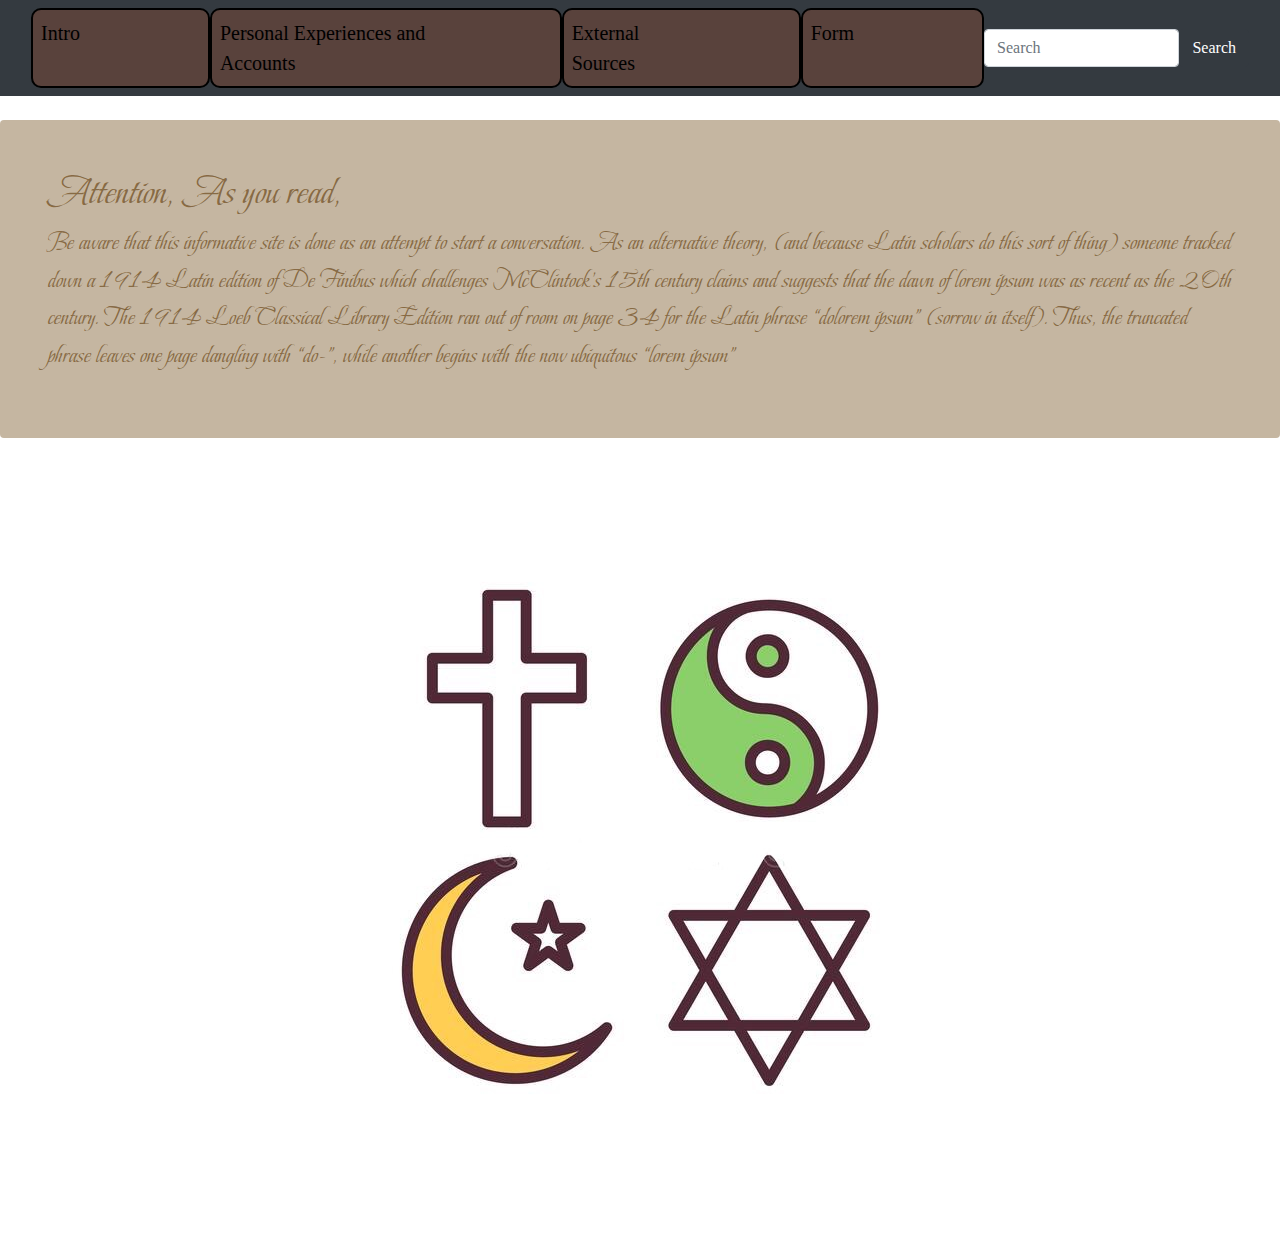
<file: Judaism.html>
<!DOCTYPE html>
<html lang="en">
<head>
    <link rel="stylesheet" href="https://cdn.jsdelivr.net/npm/bootstrap@4.3.1/dist/css/bootstrap.min.css" integrity="sha384-ggOyR0iXCbMQv3Xipma34MD+dH/1fQ784/j6cY/iJTQUOhcWr7x9JvoRxT2MZw1T" crossorigin="anonymous">

    <meta charset="UTF-8">
    <meta http-equiv="X-UA-Compatible" content="IE=edge">
    <meta name="viewport" content="width=device-width, initial-scale=1.0">
    <title>Document</title>
    <link rel="stylesheet" href="Styles.css" /> 
    <link rel="icon" type="image/x-icon" href="ReligionIcon.jpeg">

    <style>
        li{
            border: 2px solid black;
            border-collapse: collapse;
            
            padding-right: 120px;
            border-radius: 10px;
            background-color: rgba(160, 82, 53, 0.342);
        }
    </style>
</head>
<body  style= "background-image: url(https://media.istockphoto.com/photos/old-stained-paper-texture-picture-id523766804?b=1&k=20&m=523766804&s=612x612&w=0&h=f8tmDlIzbGjtEmx1zoTLq4ZwtIEY8WoTFh2V-Xz_QGk=);">
    <nav class="navbar navbar-expand-sm bg-dark navbar-dark">
        <div style="background-image: url(https://cdn.shoplightspeed.com/shops/628395/files/16550306/1600x2048x1/egyptian-papyrus-light-16-x-24.jpg); font-family: 'Times New Roman', Times, serif; font-size: 20px; " class="container-fluid">
          <ul class="navbar-nav">
            <li  class="nav-item">
              <a style= "color: black; "  class="nav-link" href="Intro.html">Intro</a>
            </li>
            <li class="nav-item">
              <a style= "color: black" class="nav-link" href="PersonalExperiences.html">Personal Experiences and Accounts</a>
            </li>
            <li class="nav-item">
              <a style= "color: black" class="nav-link" href="ExternaSources.html">External Sources</a>
            </li>
            <li class="nav-item">
              <a style= "color: black" class="nav-link" href="Form.html">Form</a>
            </li>
          </ul>
          <form class="d-flex">
            <input class="form-control me-2" type="text" placeholder="Search">
            <button class="btn btn-dark" type="button">Search</button>
          </form>
        </div>
      </nav>
      <div class="mt-4 p-5 rounded" style="background-color: rgba(122, 89, 40, 0.438); color: rgba(112, 77, 32, 0.74);">
        <h1>Attention, As you read,</h1>
        <p style=>Be aware that this informative site is done as an attempt to start a conversation.
            As an alternative theory, 
            (and because Latin scholars do this sort of thing) someone tracked down a 1914 Latin edition of De Finibus which challenges 
            McClintock's 15th century claims and suggests that the dawn of lorem ipsum was as recent as the 20th century. The 1914 Loeb 
            Classical Library Edition ran out of room on page 34 for the Latin phrase “dolorem ipsum” (sorrow in itself). Thus, 
            the truncated phrase leaves one page dangling with “do-”, while another begins with the now ubiquitous “lorem ipsum”</p>
      </div>

      <img src="IMG_2753.jpg" usemap="#image-map" style= "display: block;
      margin-left: auto;
      margin-right: auto;">

      <map name="image-map" id="image-map">

          <area target="_parent" alt="Christianity" title="Christianity" href="Christianity.html" coords="394,408,4,2" shape="rect">
          <area target="_parent" alt="Islam" title="Islam" href="Islam.html" coords="4,799,396,409" shape="rect">
          <area target="_parent" alt="Judaism" title="Judaism" href="Judaism.html" coords="797,797,397,409" shape="rect">
          <area target="_parent" alt="Daoism" title="Daoism" href="Daoism.html" coords="796,0,395,408" shape="rect">

      </map>
</body>
</html>
</file>
<file: Styles.css>
@import url('https://fonts.googleapis.com/css2?family=Beau+Rivage&display=swap');
body{ font-family: 'Beau Rivage', cursive;
font-size: 25px;}
normal-text{
    font-family: 'Times New Roman', Times, serif;
}

img {max-width: 100%; height: auto;}

.imagemap {position: relative;}
.imagemap img {display: block;}
.imagemap .area {display: block; position: absolute; transition: box-shadow 0.15s ease-in-out;}
.imagemap .area:hover {box-shadow: 0px 0px 1vw rgba(0,0,0,0.5);}

#animate { position: relative; background: yellow; width: 100px; height: 100px;}

<<<<<<< HEAD

.p{
  font-size: 30px;
  border-color: rgb(116, 104, 89);
  border: solid;
  border-width: 20px;
  border-radius: 30px;
  margin: 0 80px;
  border-block-color: #6b4018;
  border-collapse: collapse;
  background-color: transparent;


}     
=======
/* GLOBAL STYLES
-------------------------------------------------- */
/* Padding below the footer and lighter body text */

body {
    padding-top: 3rem;
    padding-bottom: 3rem;
    color: #5a5a5a;
}


/* CUSTOMIZE THE CAROUSEL
-------------------------------------------------- */

/* Carousel base class */
.carousel {
    margin-bottom: 4rem;
}
/* Since positioning the image, we need to help out the caption */
.carousel-caption {
    bottom: 3rem;
    z-index: 10;
}

/* Declare heights because of positioning of img element */
.carousel-item {
    height: 32rem;
}

    .carousel-item > img {
        position: absolute;
        top: 0;
        left: 0;
        min-width: 100%;
        height: 32rem;
    }


/* MARKETING CONTENT
-------------------------------------------------- */

/* Center align the text within the three columns below the carousel */
.marketing .col-lg-4 {
    margin-bottom: 1.5rem;
    text-align: center;
}

.marketing h2 {
    font-weight: 400;
}
/* rtl:begin:ignore */
.marketing .col-lg-4 p {
    margin-right: .75rem;
    margin-left: .75rem;
}
/* rtl:end:ignore */


/* Featurettes
------------------------- */

.featurette-divider {
    margin: 5rem 0; /* Space out the Bootstrap <hr> more */
}

/* Thin out the marketing headings */
.featurette-heading {
    font-weight: 300;
    line-height: 1;
    /* rtl:remove */
    letter-spacing: -.05rem;
}


/* RESPONSIVE CSS
-------------------------------------------------- */

@media (min-width: 40em) {
    /* Bump up size of carousel content */
    .carousel-caption p {
        margin-bottom: 1.25rem;
        font-size: 1.25rem;
        line-height: 1.4;
    }

    .featurette-heading {
        font-size: 50px;
    }
}

@media (min-width: 62em) {
    .featurette-heading {
        margin-top: 7rem;
    }
}
>>>>>>> 1680a080130a7c9540057f659d5be4a54e8ea847
</file>
